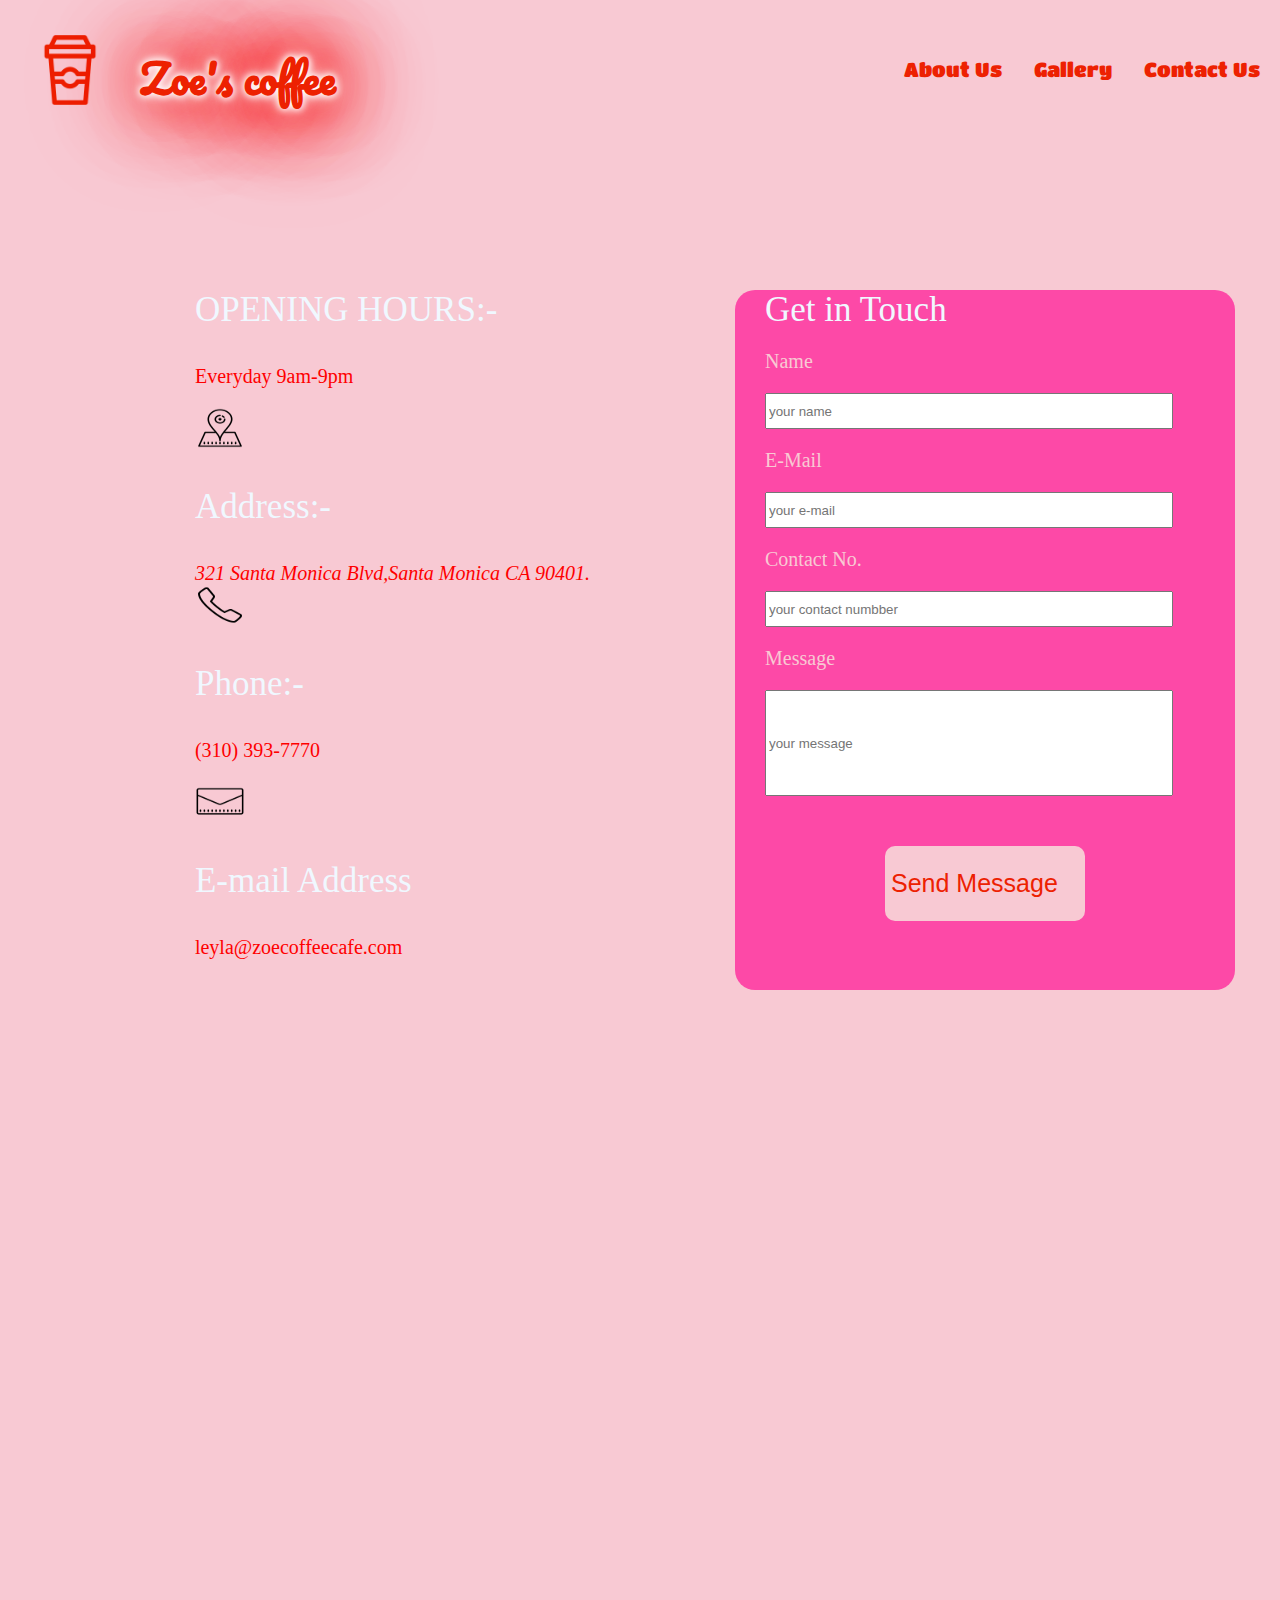
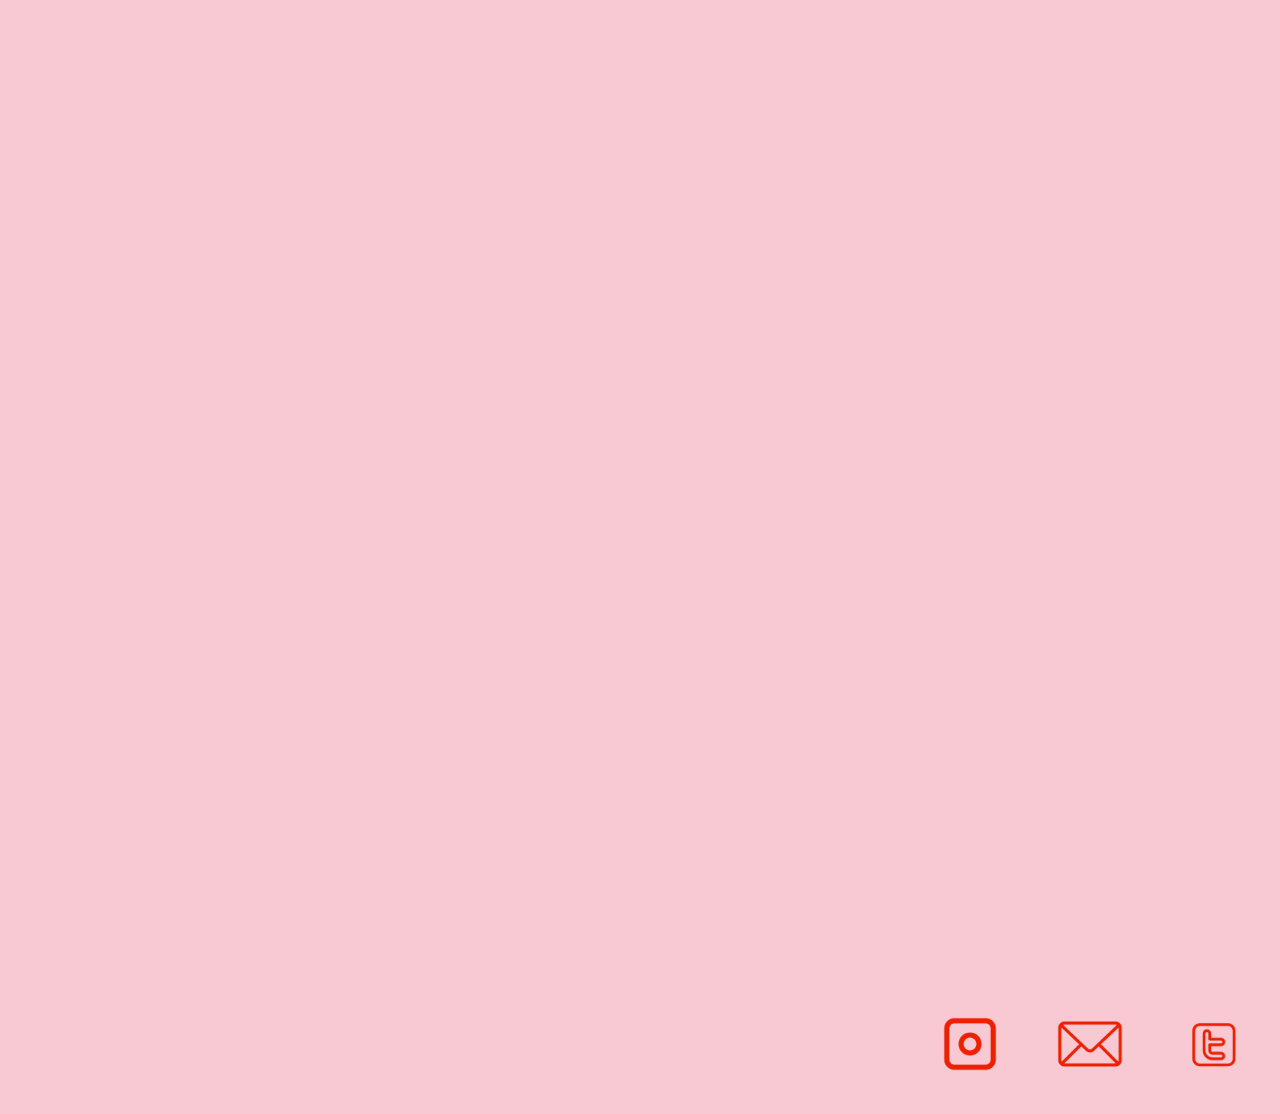
<file: contact.html>
<!DOCTYPE html>
<html lang="en">
<head>
    <meta charset="UTF-8">
    <meta http-equiv="X-UA-Compatible" content="IE=edge">
    <meta name="viewport" content="width=device-width, initial-scale=1.0">   
    <link href="https://fonts.googleapis.com/css2?family=Titan+One&display=swap" rel="stylesheet">
    <link href="https://fonts.googleapis.com/css2?family=Pacifico&display=swap" rel="stylesheet">
    <link rel="stylesheet" href="styles/contact.css">
    <title>Document</title>
</head>
<body>
    <header>
        <nav>
            <div class="logo navigation animate__animated animate__slideInDown">
            <img class="logo-png" src="images/logo.png" alt="Logo">
            <h1 class="logo-text"><a href="index.html">Zoe's coffee</a></h1>
            </div>
            <div class="navigation animate__animated animate__slideInDown">
                <ul class="nav-links"> 
                    <li class="nav-item"><a href="aboutus.html">About Us</a></li>
                    <li class="nav-item"><a href="gallery.html">Gallery</a></li>
                    <li class="nav-item"><a href="contact.html">Contact Us</a></li>  
                </ul>
            </div>
        </nav>
    </header>
    <main class="main">
        <div>
            <div><p class="hours">OPENING HOURS:-</p><p class="hours-1">Everyday 9am-9pm</p>
            </div>
            <div>
                <img src="images/address.png" alt="symbol" class="img-add">
                <p class="add"> Address:-</p> <Address class="add-1">
               321 Santa Monica Blvd,Santa Monica CA 90401. 
            </Address>
            </div>
            <div>
                <img src="images/contact.png" alt="contact" class="img-contact">
                <p class="phone">Phone:-</p> <p class="phone-1">(310) 393-7770 </p>
            </div>
            <div>
                <img src="images/e-mail.png" alt="e-mail" class="img-mail">
                <p class="mail">E-mail Address </p><p class="mail-1"> leyla@zoecoffeecafe.com</p>
            </div>
        </div>
        <div>
            <form action="" class="form">
                <div class="touch"> Get in Touch</div>
                <label for="name" class="name"><p> Name</p></label>
                <input type="Your Name" placeholder="your name" class="name-1">
                <label for="e-mail" class="e-mail"><p>E-Mail</p></label>
                <input type="e-mail"  placeholder="your e-mail" class="e-mail-1">
                <label for="contact" class="contact"><p>Contact No.</p></label>
                <input type="contact" placeholder="your contact numbber" class="contact-1">
                <label for="message" class="msg"><p>Message</p></label>
                <input type="message" placeholder="your message" class="msg-1">
                <div>
                <button class="btn-1">Send Message</button>
                </div>
            </form>
        </div>
    </main>
    <section>
        <iframe src="https://www.google.com/maps/embed?pb=!1m18!1m12!1m3!1d3019.9160844467406!2d-73.95547298431639!3d40.
        80783777932149!2m3!1f0!2f0!3f0!3m2!1i1024!2i768!4f13.1!3m3!1m2!1s0x89c2f7c20e109e47%3A0x10fc1e19e06aec7e!2sZoe%20Cafe!
        5e0!3m2!1sen!2sse!4v1665141297192!5m2!1sen!2sse" width="600" height="450" style="border:0;" allowfullscreen="" loading="lazy" 
        referrerpolicy="no-referrer-when-downgrade" class="map"></iframe>
    </section>
    <div class="Footer">
        <div class="Logos">
            <img class="Instagram" src="Images/insta-logo.png" alt="Instagram">
            <img class="Mail" src="Images/logo-mail.png" alt="Mail">
            <img class="Twitter" src="Images/logo-twt.png" alt="Twitter">
        </div>
    </div>

</body>

</html>
</file>
<file: styles/contact.css>
body {
    height: 100%;
    width: 100%;
    background-color: #F8C9D3;
    display: flex;
    flex-direction: column;
    margin: auto;
}
nav {
    height: 140px;
    width: 100%;
    display: flex;
    justify-content: space-between;
    align-items: center;

}
.logo {
    display: flex;
    justify-content: flex-start;
}
.logo:hover {
    color: #fff;
        text-shadow:
          0 0 7px #fff,
          0 0 10px #fff,
          0 0 21px #fff,
          0 0 42px rgb(255, 0, 0),
          0 0 82px rgb(255, 0, 0),
          0 0 92px rgb(255, 0, 0),
          0 0 90px rgb(255, 0, 0),
          0 0 120px rgb(255, 0, 0);
   
}
.logo-png {
    height: 140px;
    width: 140px; 
    
}

.logo-text {
    font-family: 'Pacifico', cursive;
    color: #ED2101;
    font-size: 40px;
}

.navigation {
    padding-right: 20px;
    display: flex;
    justify-content: flex-end;
    align-items: flex-end;
}

.nav-links {
    display: flex;    
    list-style: none;
    flex-flow: row wrap;
    gap: 2rem;
    font-family: 'Titan One', cursive;
    font-style: normal;  
    font-size: 20px;
    line-height: 28px;
    color: #ED2101;
}    
.nav-item:hover {
color: #ED2101;
text-shadow:
0 0 7px #fff,
0 0 10px #fff,
0 0 21px #fff,
0 0 42px rgb(255, 0, 0),
0 0 82px rgb(255, 0, 0),
0 0 92px rgb(255, 0, 0),
0 0 90px rgb(255, 0, 0),
0 0 120px rgb(255, 0, 0);
}

a, a:hover, a:focus, a:active {
    text-decoration: none;
    color: inherit;
}
.main{
display: flex;
flex-direction: row;
justify-content: space-evenly;
}
.hours{
display: flex;
color: aliceblue;
font-size: 35px;
margin-left: 150px;
margin-top: 150px;
}
.hours-1{
font-size: 20px;
color: red;
margin-left: 150px;
}
.img-add{
width: 50px;
height: 40px;
margin-left: 150px;
}
.add{
color: aliceblue;
margin-left: 150px;
font-size: 35px;
}
.add-1{
font-size: 20px;
color: red;
margin-left: 150px;
}
.img-contact{
margin-left: 150px;
width: 50px;
height: 40px;
}
.phone{
color: aliceblue;
margin-left: 150px;
font-size: 35px;
}
.phone-1{
font-size: 20px;
color: red;
margin-left: 150px;
}
.img-mail{
margin-left: 150px;
width: 50px;
height: 40px;
}
.mail{
color: aliceblue;
margin-left: 150px;
font-size: 35px;
}
.mail-1{
font-size: 20px;
color: red;
margin-left: 150px;
}
.form{
background-color: #FD49A7;
max-width: 100%;
width: 500px;
height: 700px;
margin-left: 100px;
margin-top: 150px;
border-radius: 20px;
}
.touch{
color: aliceblue;
font-size: 35px;
margin-left: 30px;
}
.name{
display: flex;
color: #F8C9D3;
font-size: 20px;
margin-left: 30px;
}
.name-1{
display: flex;
margin-left: 30px;
width: 100%;
max-width: 400px;
height: 30px;
}
.e-mail{
display: flex;
margin-left: 30px;
color: #F8C9D3;
font-size: 20px;
}
.e-mail-1{
display: flex;
margin-left: 30px;
width: 100%;
max-width: 400px;
height: 30px;
}
.contact{
display: flex;
margin-left: 30px;
color: #F8C9D3;
font-size: 20px;
}
.contact-1{
display: flex;
margin-left: 30px;
width: 100%;
max-width: 400px;
height: 30px;
}
.msg{
display: flex;
margin-left: 30px;    
color: #F8C9D3;
font-size: 20px;
}
.msg-1{
margin-left: 30px;
width: 100%;
max-width: 400px;
height: 100px;
display: flex;
justify-content: center;
}
.btn-1{
background-color: #F8C9D3;
color: #ED2101;
border: #ED2101;
border-radius: 10px;
display: flex;
margin-left: 150px;
max-width: 200px;
width: 100%;
height: 75px;
font-size: 25px;
align-items: center;
margin-top: 50px;
text-align: center;
}
.btn-1:hover{
background-color: white;
}
.map{
margin-left: 50px;
margin-top: 100px;
width: 100%;
margin-right: 50px;
}
.Footer {
    height: 140px;
    width: 100%;
    
    
}

.Logos {
    display: flex;
    justify-content: flex-end;
    margin-top: 65rem;
    text-align: end;
    margin-left: 50rem;
}

.Twitter {
    height: 130px;
    width: auto;
}

.Mail {
    height: 120px;
    width: auto;
}

.Instagram {
    height: 120px;
    width: auto;
}
</file>
